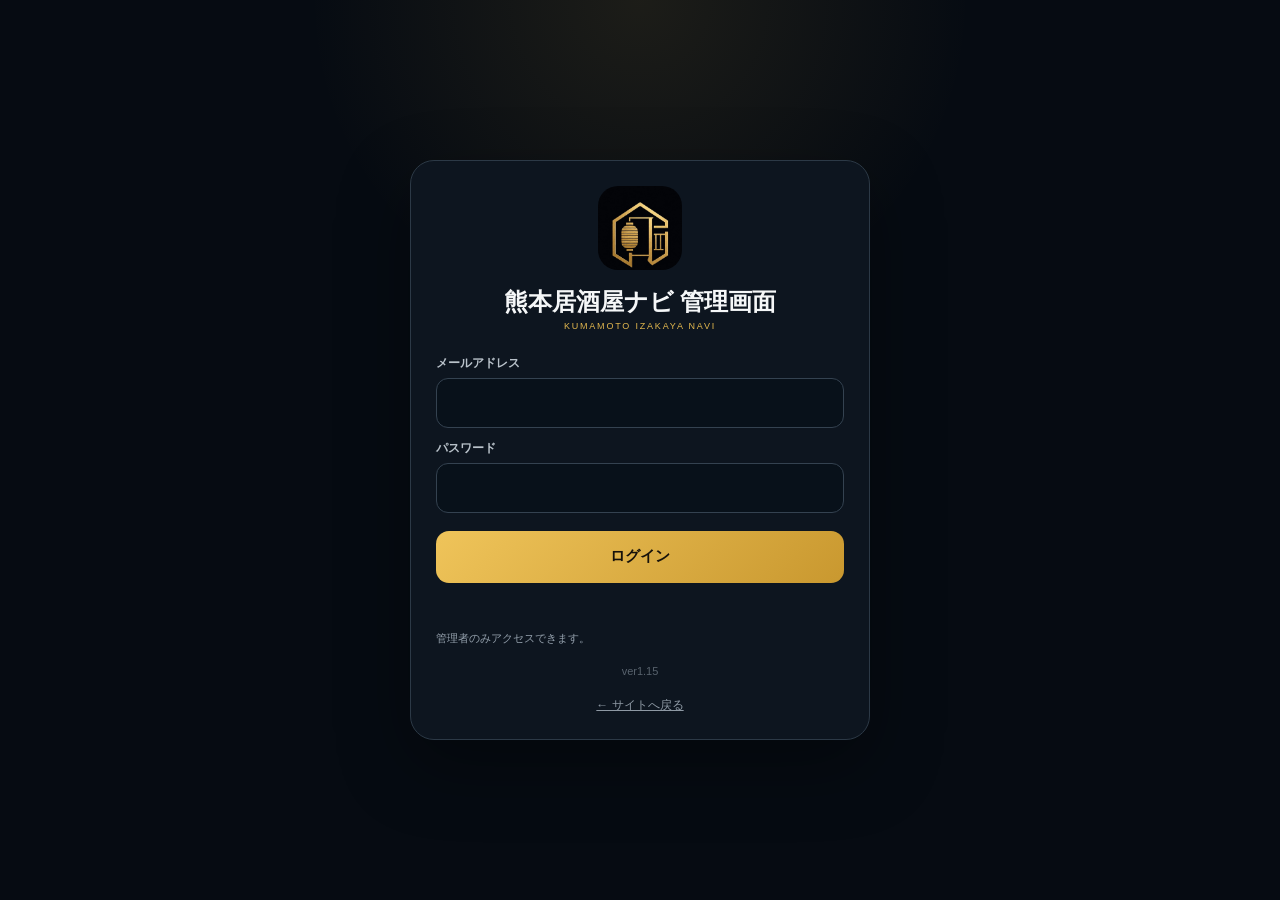
<file: admin-login.html>
<!doctype html>
<html lang="ja"><head>
<meta charset="utf-8"><meta name="viewport" content="width=device-width,initial-scale=1,viewport-fit=cover">
<title>管理画面ログイン | 熊本居酒屋ナビ</title>
<style>
:root{--bg:#060b12;--card:#0d151f;--line:#2c3946;--gold:#e4b94f;--text:#f5f7f8;--muted:#94a0ac}
*{box-sizing:border-box}body{margin:0;min-height:100vh;background:radial-gradient(circle at 50% 0,rgba(228,185,79,.1),transparent 30%),var(--bg);color:var(--text);font-family:-apple-system,BlinkMacSystemFont,"Hiragino Sans","Yu Gothic",sans-serif;display:grid;place-items:center;padding:22px}
.card{width:min(100%,460px);background:var(--card);border:1px solid var(--line);border-radius:24px;padding:25px;box-shadow:0 25px 70px rgba(0,0,0,.35)}
.brand{text-align:center;margin-bottom:24px}.brand img{width:84px;height:84px;object-fit:cover;border-radius:20px;margin:auto}.brand h1{font-family:"Yu Mincho",serif;font-size:24px;margin:12px 0 3px}.brand p{color:var(--gold);font-size:9px;letter-spacing:.2em;margin:0}
label{display:block;color:#b9c2ca;font-size:12px;font-weight:800;margin:12px 0 6px}
input{width:100%;height:50px;border:1px solid #344250;border-radius:12px;background:#08111a;color:#fff;padding:0 13px;font-size:16px;outline:none}
button{width:100%;height:52px;border:0;border-radius:13px;background:linear-gradient(135deg,#efc45a,#c9982f);font-weight:900;color:#17120b;margin-top:18px;font-size:15px}
.msg{min-height:20px;margin-top:12px;font-size:12px;color:#e8c96f}.sub{color:var(--muted);font-size:11px;line-height:1.7;margin-top:14px}.back{display:block;text-align:center;margin-top:17px;color:#8e99a4;font-size:12px}
</style></head><body>
<div class="card">
<div class="brand"><img src="logo-emblem.jpg" alt=""><h1>熊本居酒屋ナビ 管理画面</h1><p>KUMAMOTO IZAKAYA NAVI</p></div>
<form id="form">
<label>メールアドレス</label><input id="email" type="email" autocomplete="username" required>
<label>パスワード</label><input id="password" type="password" autocomplete="current-password" required>
<button id="submit" type="submit">ログイン</button>
</form>
<div id="msg" class="msg"></div>
<div class="sub">管理者のみアクセスできます。</div>
<div class="sub" style="text-align:center;opacity:.55">ver1.15</div>
<a class="back" href="/">← サイトへ戻る</a>
</div>
<script>
const $=id=>document.getElementById(id),form=$("form"),submit=$("submit");
const msg=t=>$("msg").textContent=t||"";
async function parseResponse(r){const raw=await r.text();try{return JSON.parse(raw)}catch{return {ok:false,error:"HTTP_"+r.status,detail:raw.slice(0,160)}}}

// 旧版で誤って使われたキーを破棄。居酒屋ナビ管理画面と同じ kbn_admin_token に統一。
localStorage.removeItem("kin_admin_token");

form.addEventListener("submit",async e=>{
 e.preventDefault();msg("");submit.disabled=true;
 try{
  const r=await fetch("/api/admin/login?t="+Date.now(),{
   method:"POST",
   headers:{"content-type":"application/json","cache-control":"no-cache"},
   credentials:"include",
   cache:"no-store",
   body:JSON.stringify({email:$("email").value.trim(),password:$("password").value})
  });
  const d=await parseResponse(r);
  if(!r.ok||!d.ok){
   if(d.error==="ADMIN_AUTH_NOT_CONFIGURED"){
    msg("管理者認証設定が未完了です。CloudflareのADMIN_EMAIL / ADMIN_PASSWORD / ADMIN_SESSION_SECRETを確認してください。");
   }else{
    msg("メールアドレスまたはパスワードが違います。"+(d.error?"（"+d.error+"）":""));
   }
   return;
  }
  if(!d.token){msg("ログイン応答にトークンがありません。");return}
  localStorage.setItem("kbn_admin_token",d.token);
  localStorage.setItem("kbn_admin_logged_in_at",String(Date.now()));
  location.href="/admin.html?v=115";
 }catch(e){
  msg("通信に失敗しました。再読み込みしてもう一度お試しください。");
 }finally{submit.disabled=false}
});
</script></body></html>
</file>
